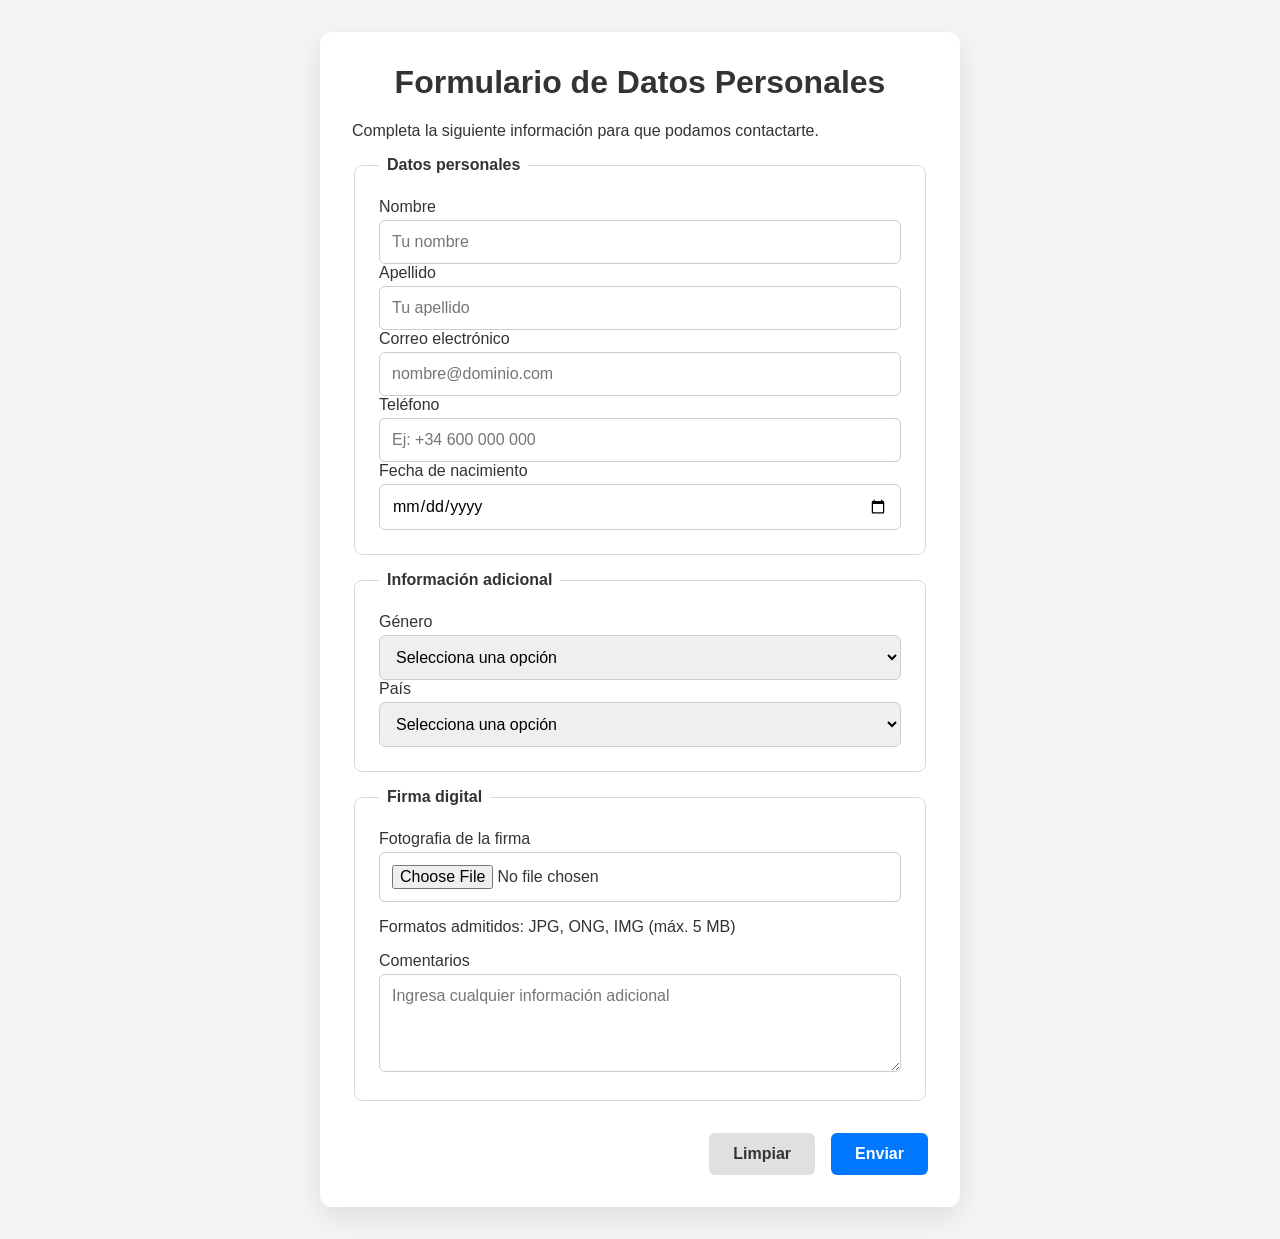
<file: index.html>
<!DOCTYPE html>
<html lang="es">
<head>
  <meta charset="UTF-8" />
  <meta name="viewport" content="width=device-width, initial-scale=1.0" />
  <title>Formulario de contacto</title>
  <link rel="stylesheet" href="styles.css" />
</head>
<body>
  <main class="form-container">
    <h1>Formulario de Datos Personales</h1>
    <p>Completa la siguiente información para que podamos contactarte.</p>

    <form action="#" method="post" class="personal-form">
      <fieldset>
        <legend>Datos personales</legend>

        <label for="nombre">Nombre</label>
        <input type="text" id="nombre" name="nombre" placeholder="Tu nombre" required />

        <label for="apellido">Apellido</label>
        <input type="text" id="apellido" name="apellido" placeholder="Tu apellido" required />

        <label for="correo">Correo electrónico</label>
        <input type="email" id="correo" name="correo" placeholder="nombre@dominio.com" required />

        <label for="telefono">Teléfono</label>
        <input type="tel" id="telefono" name="telefono" placeholder="Ej: +34 600 000 000" />

        <label for="fecha-nacimiento">Fecha de nacimiento</label>
        <input type="date" id="fecha-nacimiento" name="fecha-nacimiento" />
      </fieldset>

      <fieldset>
        <legend>Información adicional</legend>

        <label for="genero">Género</label>
        <select id="genero" name="genero">
          <option value="">Selecciona una opción</option>
          <option value="femenino">Femenino</option>
          <option value="masculino">Masculino</option>  
          <option value="prefiero-no-decirlo">Prefiero no decirlo</option>
        </select>

        <label for="pais">País</label>
        <select id="Selecciona_pais" name="Selecciona_pais">
            <option value="">Selecciona una opción</option>
            <option value="Colombia">Colombia</option>
        </select>


      </fieldset>

    <fieldset>
        <legend>Firma digital</legend>

        <label for="foto">Fotografia de la firma</label>
        <input type="file" id="foto" name=""foto" accept="image/*" />
        <p class="help-text">Formatos admitidos: JPG, ONG, IMG (máx. 5&nbsp;MB)</p>

                <label for="comentarios">Comentarios</label>
        <textarea id="comentarios" name="comentarios" rows="4" placeholder="Ingresa cualquier información adicional"></textarea>
    </fieldset>

      <div class="form-actions">
        <button type="reset">Limpiar</button>
        <button type="submit">Enviar</button>
      </div>
    </form>
  </main>
</body>
</html>
</file>
<file: styles.css>
* {
  box-sizing: border-box;
  font-family: 'Segoe UI', Tahoma, Geneva, Verdana, sans-serif;
}

body {
  margin: 0;
  padding: 2rem;
  background-color: #f5f5f5;
  color: #333;
}

.form-container {
  max-width: 640px;
  margin: 0 auto;
  background-color: #fff;
  padding: 2rem;
  border-radius: 12px;
  box-shadow: 0 10px 30px rgba(0, 0, 0, 0.1);
}

h1 {
  margin-top: 0;
  text-align: center;
}

.personal-form {
  display: grid;
  gap: 1rem;
}

fieldset {
  border: 1px solid #d9d9d9;
  border-radius: 8px;
  padding: 1.5rem;
}

legend {
  font-weight: 600;
  padding: 0 0.5rem;
}

label {
  display: block;
  margin-bottom: 0.25rem;
  font-weight: 500;
}

input,
select,
textarea {
  width: 100%;
  padding: 0.75rem;
  border: 1px solid #ccc;
  border-radius: 6px;
  font-size: 1rem;
  transition: border-color 0.2s ease, box-shadow 0.2s ease;
}

input:focus,
select:focus,
textarea:focus {
  border-color: #0077ff;
  outline: none;
  box-shadow: 0 0 0 3px rgba(0, 119, 255, 0.15);
}

textarea {
  resize: vertical;
}

.form-actions {
  display: flex;
  justify-content: flex-end;
  gap: 1rem;
  margin-top: 1rem;
}

button {
  padding: 0.75rem 1.5rem;
  border: none;
  border-radius: 6px;
  cursor: pointer;
  font-size: 1rem;
  font-weight: 600;
}

button[type='reset'] {
  background-color: #e0e0e0;
  color: #333;
}

button[type='submit'] {
  background-color: #0077ff;
  color: #fff;
}

button:hover {
  opacity: 0.9;
}
</file>
